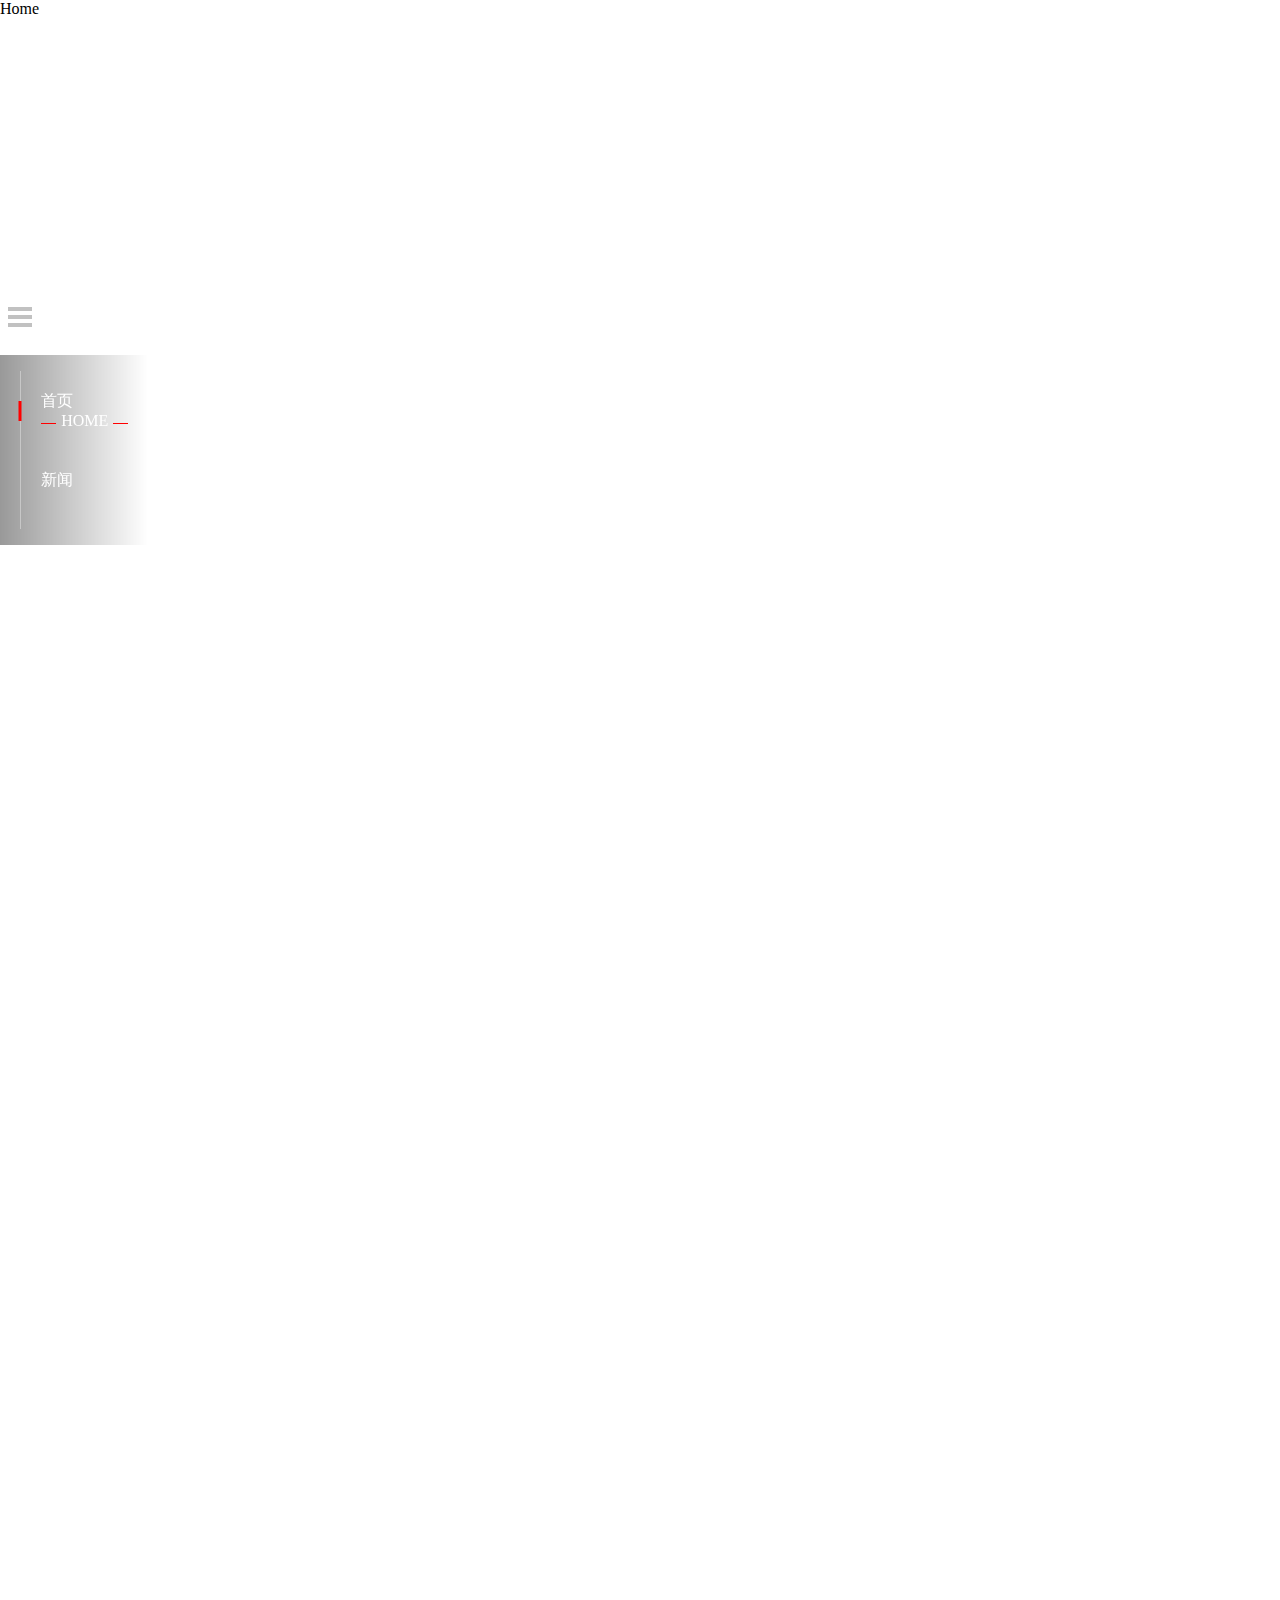
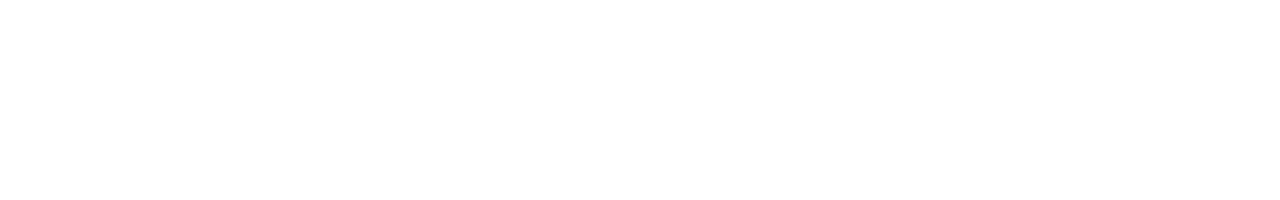
<file: index.html>
<!DOCTYPE html>
<html lang="en">

<head>
    <meta charset="UTF-8">
    <meta name="viewport" content="width=device-width, initial-scale=1.0">
    <title>《战双帕弥什》官网——愿每一位重返地球的人类之子平安</title>
    <link rel="stylesheet" href="./css/common.css">

    <style>
        .home-page {
            background-size: cover;
            background-position: center center;
        }

        .home-page video {
            position: absolute;
            left: 50%;
            top: 50%;
            transform: translate(-50%, -50%);

            width: 100%;
            height: 100%;
            object-fit: cover;
        }
    </style>
</head>

<body>
    <script type="module" src="./components/gr-component/index.js"></script>
    <script type="module" src="./components/gr-carousel/index.js"></script>
    <gr-component active="News">
        <ul slot="aside">
            <gr-aside-item path="Home" title="首页" desc="HOME"></gr-aside-item>
            <gr-aside-item path="News" title="新闻" desc="NEWS"></gr-aside-item>
        </ul>
        <div slot="pages">
            <gr-page path="News">
                <gr-carousel>
                    <gr-carousel-item>1</gr-carousel-item>
                    <gr-carousel-item>
                        <img src="/assets/imgs/home-bg.png" alt="">
                    </gr-carousel-item>
                    <gr-carousel-item>3</gr-carousel-item>
                </gr-carousel>
            </gr-page>
            <gr-page path="Home">Home</gr-page>
        </div>
    </gr-component>

    <!-- <gr-aside></gr-aside>
    <gr-container>
        <gr-page page="Home" class="home-page" style="background-image: url('./assets/imgs/home-bg.png');">
            <video src="./assets/videos/home-video.mp4" autoplay muted loop></video>
        </gr-page>
        <gr-page page="News" class="home-page">
            <h1>News</h1>
        </gr-page>
        <gr-page page="CloudDatabase">
            <h1>CloudDatabase</h1>
        </gr-page>

        <gr-page page="ThemeVideo">
            <h1>ThemeVideo</h1>
        </gr-page>

        <gr-page page="GameWallpaper">
            <h1>GameWallpaper</h1>
        </gr-page>

        <gr-page page="Comics">
            <h1>Comics</h1>
        </gr-page>

        <gr-page page="GameFeature">
            <h1>GameFeature</h1>
        </gr-page>
    </gr-container>

    <script type="module">
        import "./components/common/GrAside.js"

        const aside = document.querySelector("gr-aside");
        aside.addEventListener("gr-aside-load", (e) => {
            aside.routes = [
                {
                    title: "首页",
                    desc: "HOME",
                    hash: "Home"
                },
                {
                    title: "新闻资讯",
                    desc: "NEWS",
                    hash: "News"
                },
                {
                    title: "云端资料库",
                    desc: "DATA",
                    hash: "CloudDatabase"
                },
                {
                    title: "主题影音",
                    desc: "AUDIO&VIDEO",
                    hash: "ThemeVideo"
                },
                {
                    title: "游戏壁纸",
                    desc: "PICTURE",
                    hash: "GameWallpaper"
                },
                {
                    title: "游戏衍生",
                    desc: "OTHERS",
                    hash: "Comics"
                },
                {
                    title: "游戏特色",
                    desc: "FEATURES",
                    hash: "GameFeature"
                },
            ];
        });

    </script>

    <script type="module">
        import "./components/common/GrContainer.js";


    </script> -->
</body>

</html>
</file>
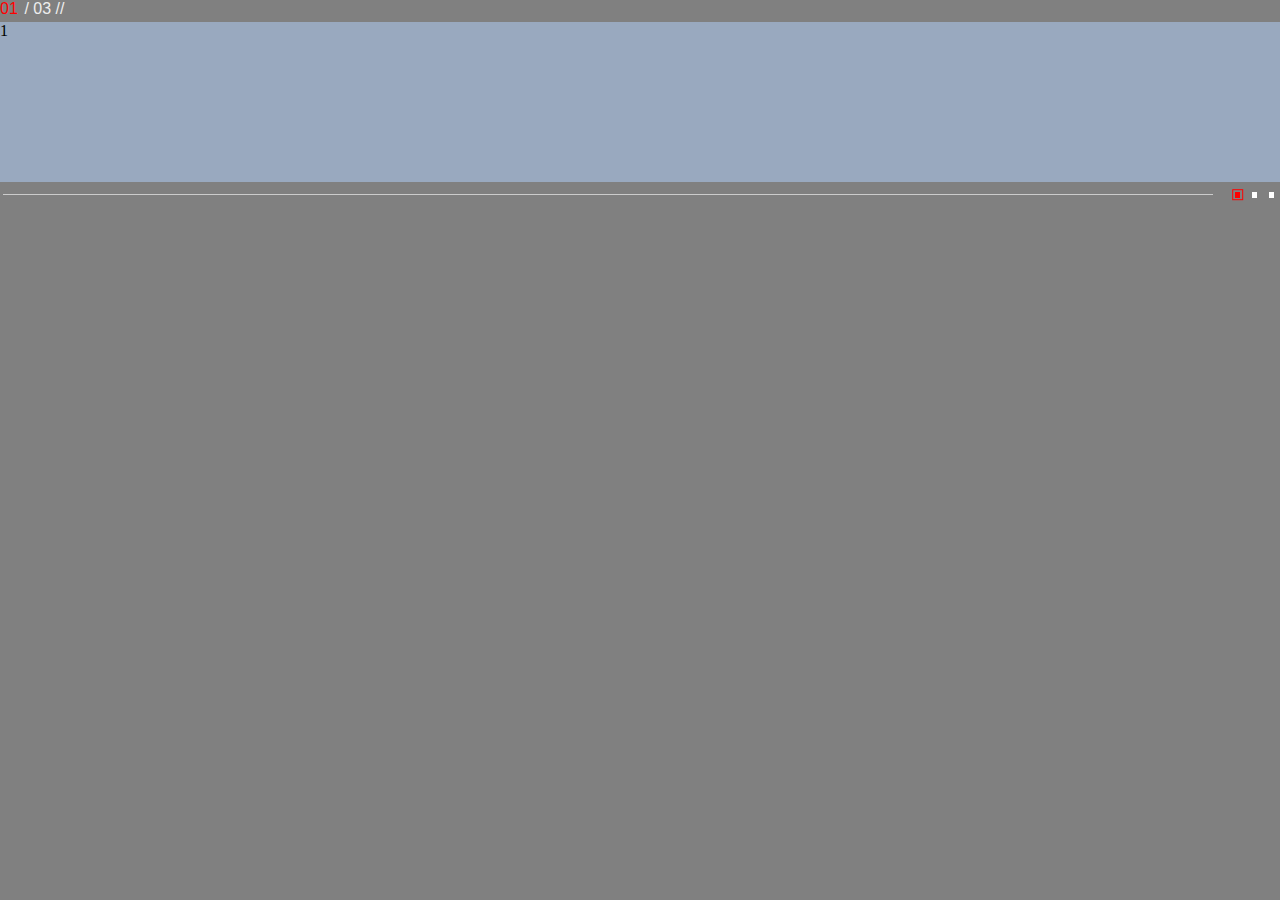
<file: GrCarousel/index.html>
<!DOCTYPE html>
<html lang="en">

<head>
    <meta charset="UTF-8">
    <meta name="viewport" content="width=device-width, initial-scale=1.0">
    <title>Document</title>
    <style>
        html,
        body {
            width: 100%;
            height: 100%;

            margin: 0;
            padding: 0;

            user-select: none;

            background-color: gray;
        }
    </style>
</head>

<body>

    <gr-carousel>
        <gr-carousel-item>1</gr-carousel-item>
        <gr-carousel-item>
            <img src="/assets/imgs/home-bg.png" alt="">
        </gr-carousel-item>
        <gr-carousel-item>3</gr-carousel-item>
    </gr-carousel>

    <script type="module">
        import "./index.js"
    </script>
</body>

</html>
</file>
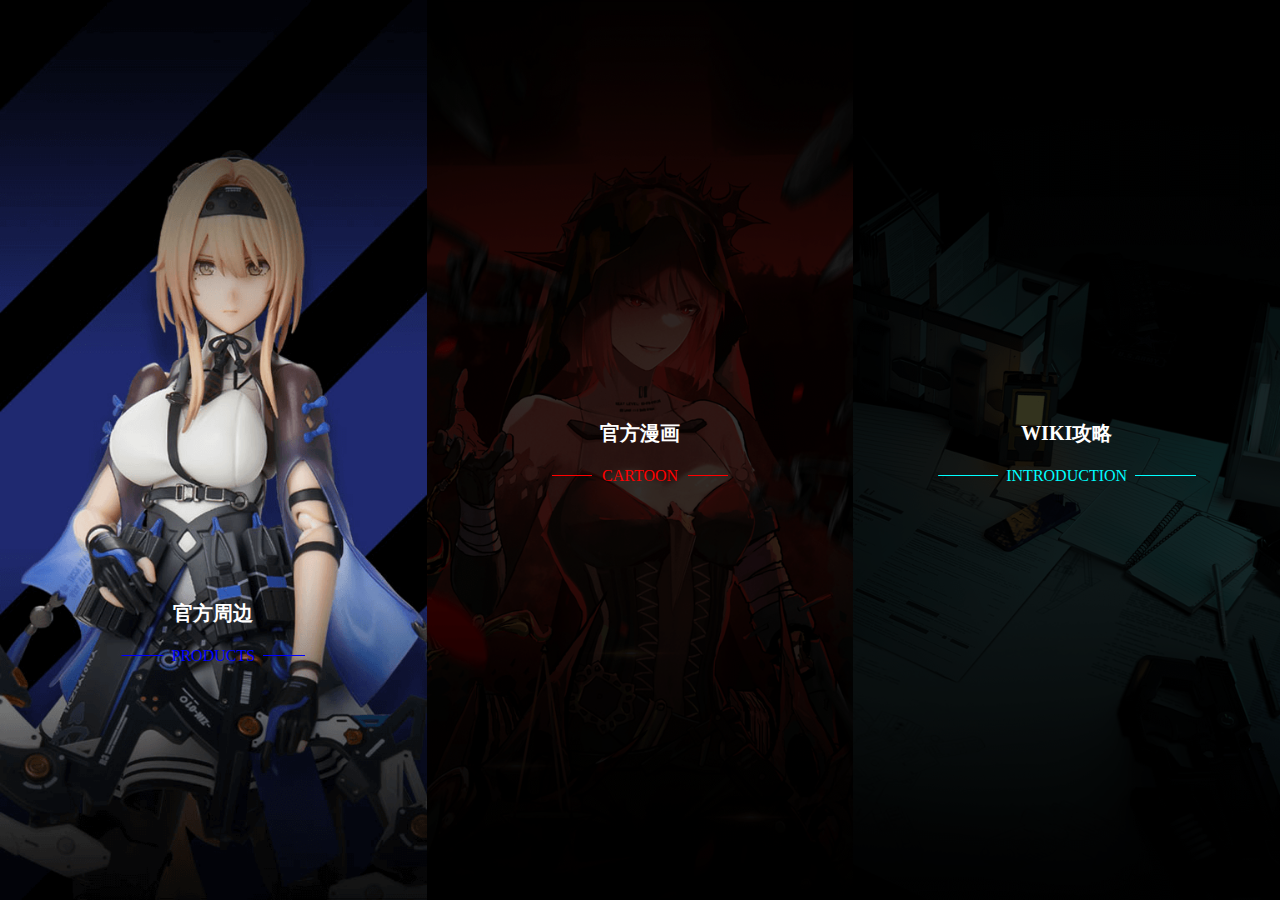
<file: components/gr-card/index.html>
<!DOCTYPE html>
<html lang="en">

<head>
    <meta charset="UTF-8">
    <meta name="viewport" content="width=device-width, initial-scale=1.0">
    <title>Document</title>
    <style>
        html,
        body {
            width: 100%;
            height: 100%;

            margin: 0;
            padding: 0;

        }

        .main-wrap {
            width: 100%;
            height: 100%;

            display: flex;
        }
    </style>
</head>

<body>
    <script type="module" src="./index.js"></script>
    <div class="main-wrap">
        <gr-hover-card title="官方周边" desc="products" color="blue"
            style="background-image: url(../../assets/imgs/other/官方周边.png);">
        </gr-hover-card>
        <gr-hover-card title="官方漫画" desc="cartoon" color="red"
            style="background-image: url(../../assets/imgs/other/官方漫画.png);"></gr-hover-card>
        <gr-hover-card title="WIKI攻略" desc="introduction" color="aqua"
            style="background-image: url(../../assets/imgs/other/WIKI攻略.png);"></gr-hover-card>
    </div>
</body>

</html>
</file>
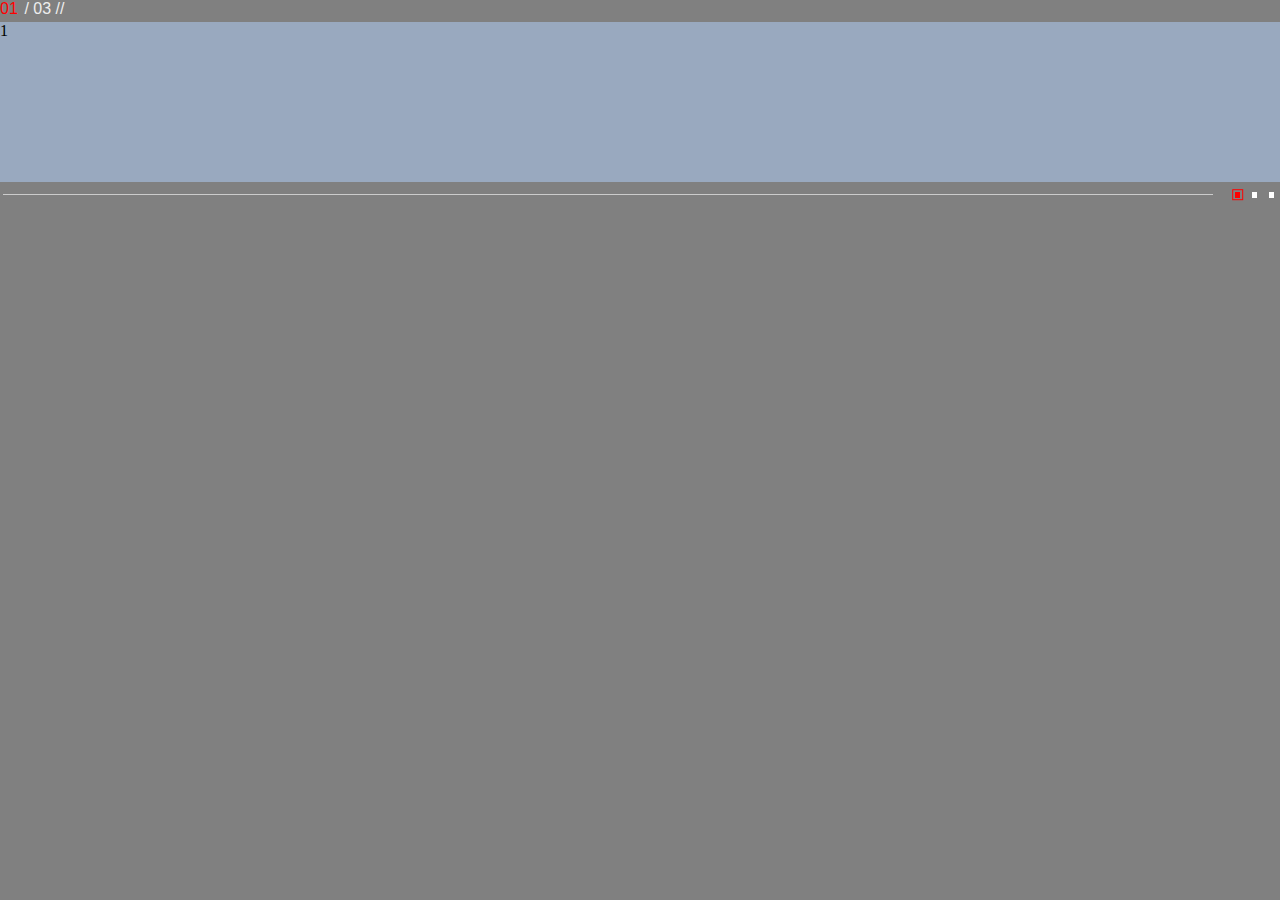
<file: components/gr-carousel/index.html>
<!DOCTYPE html>
<html lang="en">

<head>
    <meta charset="UTF-8">
    <meta name="viewport" content="width=device-width, initial-scale=1.0">
    <title>Document</title>
    <style>
        html,
        body {
            width: 100%;
            height: 100%;

            margin: 0;
            padding: 0;

            user-select: none;

            background-color: gray;
        }
    </style>
</head>

<body>

    <gr-carousel>
        <gr-carousel-item>1</gr-carousel-item>
        <gr-carousel-item>
            <img src="../../assets/imgs/home-bg.png" alt="">
        </gr-carousel-item>
        <gr-carousel-item>3</gr-carousel-item>
    </gr-carousel>

    <script type="module">
        import "./index.js"
    </script>
</body>

</html>
</file>
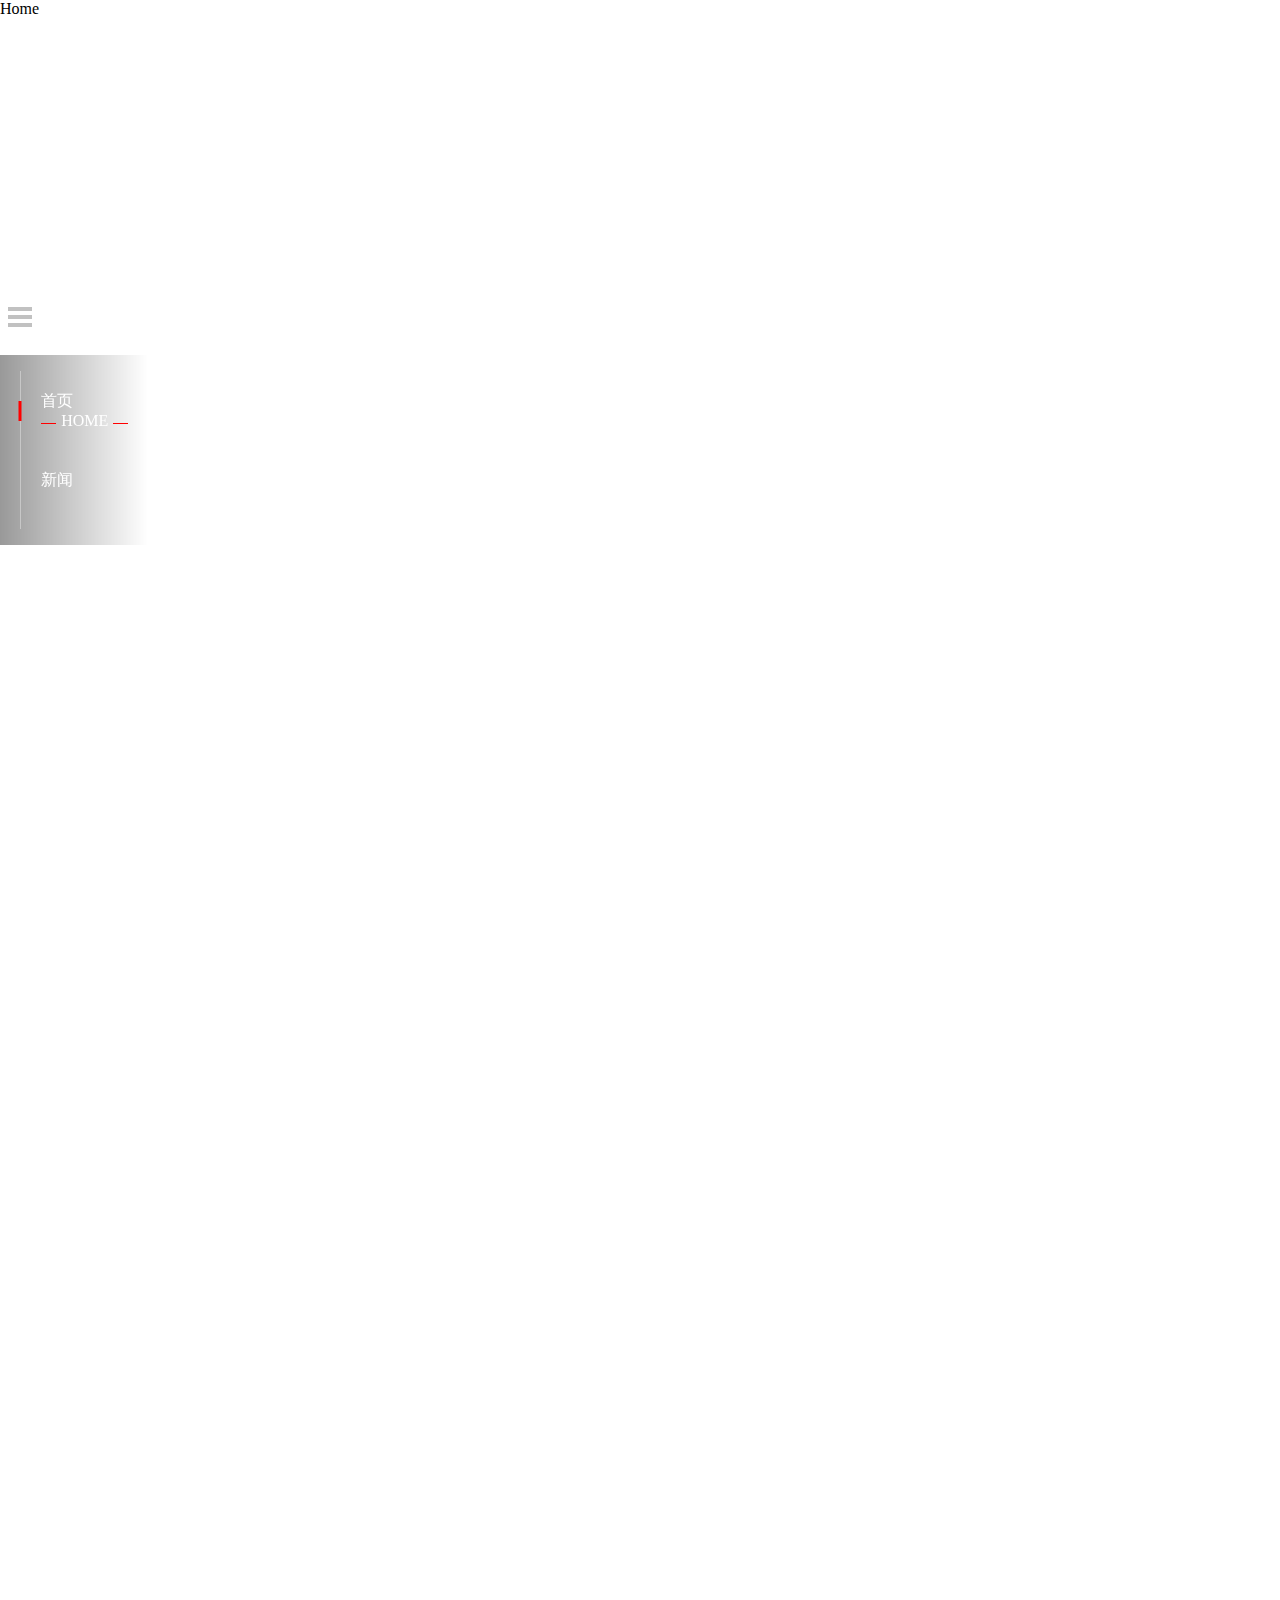
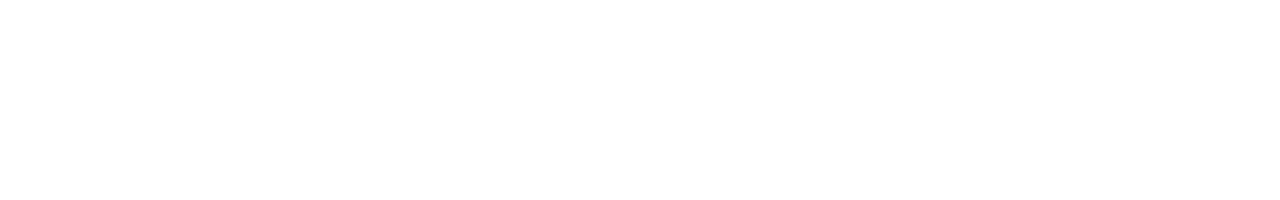
<file: components/gr-component/index.html>
<!DOCTYPE html>
<html lang="en">

<head>
    <meta charset="UTF-8">
    <meta name="viewport" content="width=device-width, initial-scale=1.0">
    <title>Document</title>
    <style>
        html,
        body {
            padding: 0;
            margin: 0;

            overflow: hidden;
        }
    </style>
</head>

<body>
    <gr-component>
        <ul slot="aside">
            <gr-aside-item path="Home" title="首页" desc="HOME"></gr-aside-item>
            <gr-aside-item path="News" title="新闻" desc="NEWS"></gr-aside-item>
        </ul>
        <div slot="pages">
            <gr-page path="News">News</gr-page>
            <gr-page path="Home">Home</gr-page>
        </div>
    </gr-component>

    <script type="module">
        import "./index.js"

        const gc = document.querySelector("gr-component");
        gc.addEventListener("gr-component-load", e => {
            console.log("gr-component is load");
        });

        gc.addEventListener("gr-aside-toggle", e => {
            console.log(e.detail);
        });
    </script>
</body>

</html>
</file>
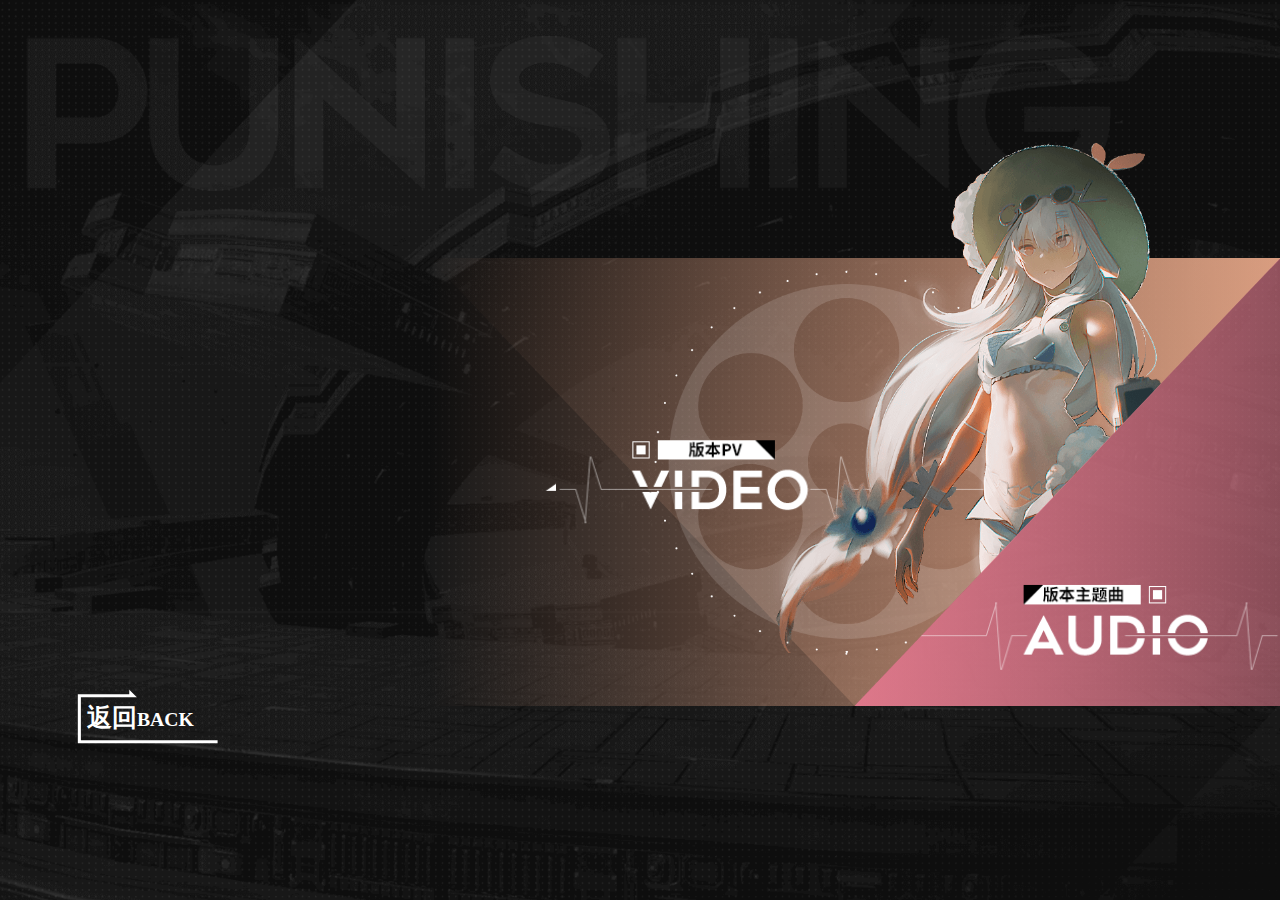
<file: components/gr-media/index.html>
<!DOCTYPE html>
<html lang="en">

<head>
    <meta charset="UTF-8">
    <meta name="viewport" content="width=device-width, initial-scale=1.0">
    <title>Document</title>
    <style>
        html,
        body {
            width: 100vw;
            height: 100vh;

            padding: 0;
            margin: 0;

            background-image: url(../../assets/imgs/video-bg.png);
            background-size: cover;
        }

        .gr-media-container {
            width: 100vw;
            height: 50vw;
            display: flex;
            background-color: transparent;
            position: absolute;
            top: 50%;
            transform: translateY(-50%);
            overflow: hidden;

            .left-video-wrap,
            .right-audio-wrap {
                position: relative;
                box-sizing: border-box;
                height: 50vw;
                width: 50vw;

                padding: 10vw 0;

                .role {
                    position: absolute;
                    width: 40vw;
                    height: 40vw;
                    object-fit: contain;

                    pointer-events: none;
                    user-select: none;

                    transition: transform .5s, filter .5s;
                }
            }


            .icon-animate {
                transition: filter .5s, left .5s;
            }

            .left-bg,
            .right-bg {
                position: relative;
                height: 35vw;
                width: 66.55vw;

                transition: transform .5s;

                &::before {
                    content: "";
                    position: absolute;

                    width: 100%;
                    height: 100%;
                }

                .icon-animate {
                    box-sizing: border-box;

                    position: absolute;

                    width: 30vw;
                    height: 30vw;

                    background-size: contain;
                }

                .media-title {
                    position: absolute;
                    top: 50%;

                    width: 35vw;

                    cursor: pointer;

                    transition: transform 0.5s;
                }
            }

            .left-video-wrap {
                .left-bg {
                    background-image: linear-gradient(to left, rgb(217, 157, 128), transparent);

                    clip-path: polygon(0 0, 0 50%, 0 100%, 50% 100%, 100% 0);

                    &::before {
                        background-image: linear-gradient(-45deg, rgba(217, 158, 128, 0.4), transparent);

                        clip-path: polygon(0 0, 100% 0, 100% 100%, 50% 100%);
                    }

                    .video-animate {
                        left: 30%;
                        top: 50%;
                        transform: translate(-30%, -55%);

                        background-image: url(../../assets/imgs/video-page/video-icon.png);

                        animation: rotate-video 15s infinite linear;
                    }

                    .video-title {
                        left: 40%;
                        transform: translate(-50%, -50%);

                        &:hover {
                            transform: translate(-55%, -50%);
                        }
                    }
                }

                .role {
                    clip-path: polygon(0 0, 0 50%, 0 100%, 35% 99%, 129% 0);
                    top: 1vw;
                    right: -13.5vw;
                }
            }

            .right-audio-wrap {
                .right-bg {
                    background-image: linear-gradient(to right, rgb(222, 120, 138), transparent);

                    clip-path: polygon(100% 0, 100% 100%, 0 100%, 50% 0);

                    transform: translateX(-16.75vw);

                    &::before {
                        background-image: linear-gradient(125deg, rgba(222, 120, 139, 0.4), transparent);

                        clip-path: polygon(0 0, 50% 0, 100% 100%, 0 100%);
                    }

                    .audio-animate {
                        left: 30%;
                        top: 50%;
                        transform: translate(30%, -45%);

                        background-image: url(./assets/imgs/audio-icon.png);
                        background-size: contain;

                        animation: rotate-audio 15s infinite linear;
                    }

                    .audio-title {
                        right: 35%;
                        transform: translate(50%, -50%);

                        &:hover {
                            transform: translate(55%, -50%);
                        }
                    }
                }

                .role {
                    transform: rotate(-1.25deg);
                    bottom: -3.45vw;
                    left: -13.2vw;
                }
            }

            &.is-video-active {
                .left-video-wrap {
                    .left-bg {
                        transform: translateX(33.5vw);
                    }

                    .role {
                        transform: translateX(33.5vw);
                    }

                    .icon-animate {
                        left: 40%;
                    }

                    .back-to-main {
                        position: absolute;

                        width: 12vw;
                        height: 8vw;

                        top: 40vw;
                        left: 5vw;
                    }
                }

                .right-audio-wrap {
                    .right-bg {
                        transform: translateX(16.75vw);

                        .media-title {
                            right: 75%;
                            top: 90%;
                            transform: translate(50%, -90%);
                        }
                    }

                    .role {
                        transform: translateX(33.5vw);
                        filter: opacity(0);
                    }

                    .icon-animate {
                        filter: opacity(0);
                    }
                }
            }

            &.is-audio-active {
                .right-audio-wrap {
                    .right-bg {
                        transform: translateX(-50.25vw);
                    }

                    .role {
                        transform: translateX(-33.5vw) rotate(-1.25deg);
                    }

                    .icon-animate {
                        left: 30%;
                        /* filter: opacity(0); */
                    }
                }

                .left-video-wrap {
                    .left-bg {
                        transform: translateX(-33.5vw);

                        .media-title {
                            left: 80%;
                            top: 10%;
                            transform: translate(-55%, -10%);
                        }
                    }

                    .role {
                        transform: translateX(-33.5vw);
                        filter: opacity(0);
                    }

                    .icon-animate {
                        filter: opacity(0);
                    }
                }
            }
        }

        @keyframes rotate-video {
            to {
                transform: translate(-30%, -55%) rotate(360deg);
            }
        }

        @keyframes rotate-audio {
            to {
                transform: translate(30%, -45%) rotate(360deg);
            }
        }
    </style>
</head>

<body>
    <script type="module" src="./components/gr-back/index.js"></script>
    <div class="gr-media-container">
        <section class="left-video-wrap">
            <div class="left-bg">
                <div class="icon-animate video-animate"></div>
                <img class="media-title video-title" src="./assets/imgs/video-title.png" alt="audio-title">
            </div>
            <img class="role" src="./assets/imgs/video.png" alt="video-role">
            <div class="video-swiper-wrap">
                <gr-back class="back-to-main"></gr-back>
            </div>
        </section>
        <section class="right-audio-wrap">
            <div class="right-bg">
                <div class="icon-animate audio-animate"></div>
                <img class="media-title audio-title" src="./assets/imgs/audio-title.png" alt="audio-title">
            </div>
            <img class="role" src="./assets/imgs/audio.png" alt="audio-role">
        </section>
    </div>

    <script>
        const els = {
            container: document.querySelector(".gr-media-container"),
            videoBtn: document.querySelector(".video-title"),
            audioBtn: document.querySelector(".audio-title"),

            leftBackBtn: document.querySelector(".back-to-main"),
        }

        const methods = {}

        els.container.classList.add("is-video-active");

        els.leftBackBtn.addEventListener("click", () => {
            els.container.classList.remove("is-video-active");
            els.container.classList.remove("is-audio-active");
        })

        els.videoBtn.addEventListener("click", () => {
            els.container.classList.remove("is-audio-active");
            els.container.classList.add("is-video-active");
        })

        els.audioBtn.addEventListener("click", () => {
            els.container.classList.remove("is-video-active");
            els.container.classList.add("is-audio-active");
        })
    </script>
</body>

</html>
</file>
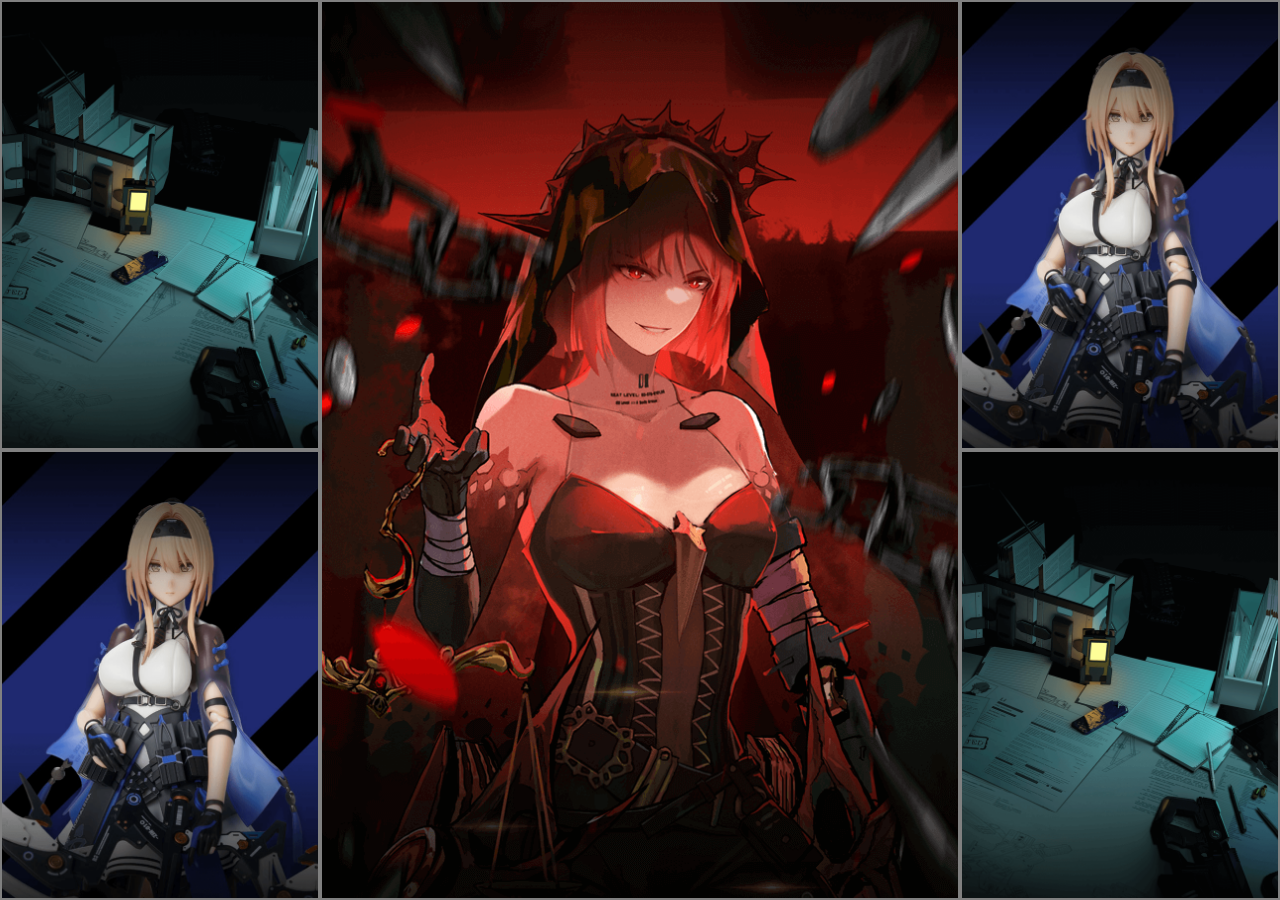
<file: components/gr-picture/index.html>
<!DOCTYPE html>
<html lang="en">

<head>
    <meta charset="UTF-8">
    <meta name="viewport" content="width=device-width, initial-scale=1.0">
    <title>Document</title>
    <style>
        html,
        body {
            margin: 0;
            padding: 0;

            width: 100%;
            height: 100%;

            background-color: gray;
        }
    </style>
</head>

<body>
    <gr-picture></gr-picture>
    <script type="module">
        import "./index.js"

        const handleURL = (href) => {
            return new URL(href,import.meta.url).href;
        }

        console.log(new URL("../../assets/imgs/other/WIKI攻略.png", import.meta.url).href);

        const mockData = [
            "../../assets/imgs/other/WIKI攻略.png",
            "../../assets/imgs/other/官方周边.png",
            "../../assets/imgs/other/官方漫画.png",
            "../../assets/imgs/other/官方周边.png",
            "../../assets/imgs/other/WIKI攻略.png"
        ];

        const mockFetchData = () => {
            return new Promise((resolve, reject) => {
                setTimeout(() => {
                    resolve({ data: mockData })
                }, 200);
            })
        }

        const container = document.querySelector("gr-picture");
        mockFetchData().then(res => {
            container.pictures = res.data;
        })
    </script>
</body>

</html>
</file>
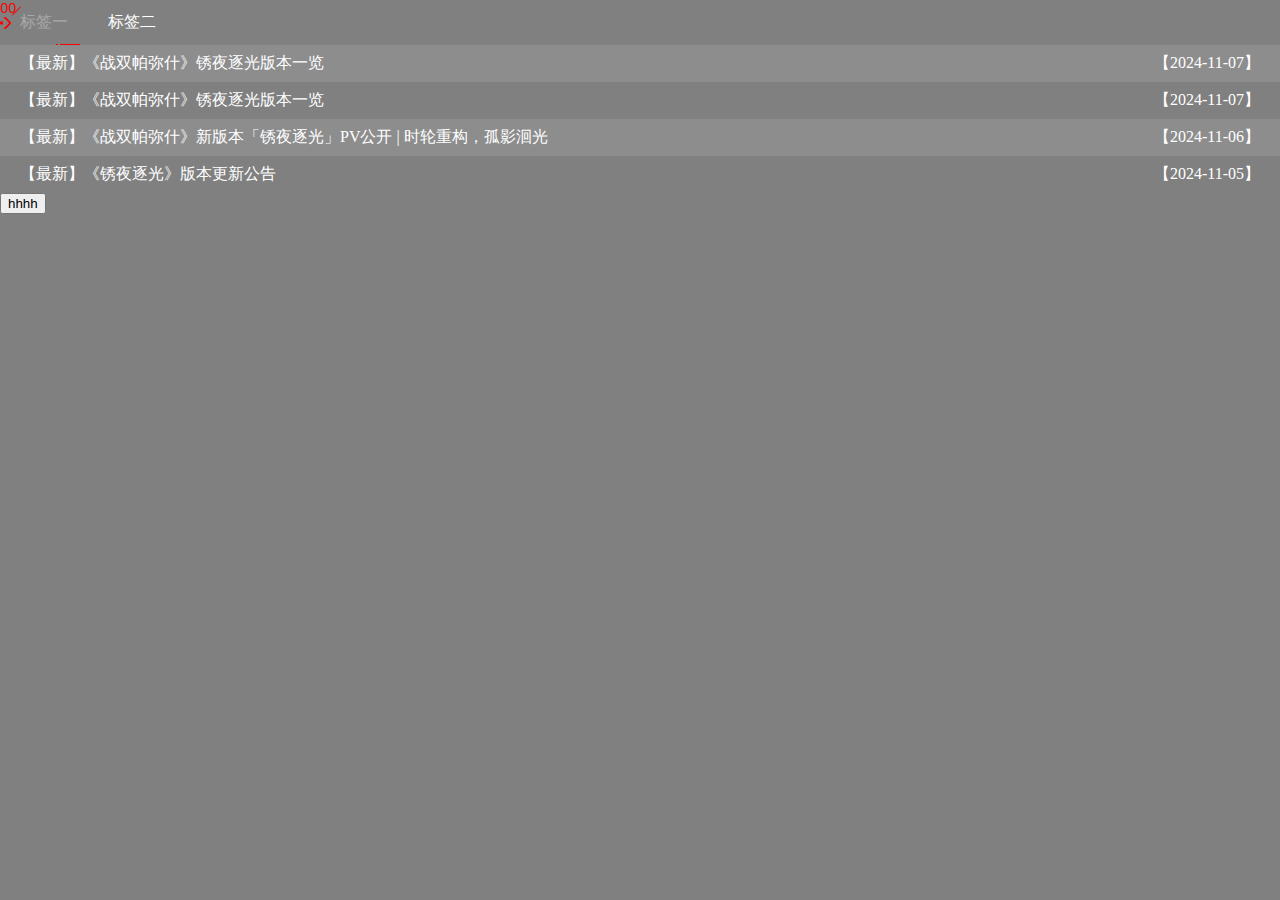
<file: components/gr-tabs/index.html>
<!DOCTYPE html>
<html lang="en">

<head>
    <meta charset="UTF-8">
    <meta name="viewport" content="width=device-width, initial-scale=1.0">
    <title>Document</title>
    <style>
        html,
        body {
            margin: 0;
            padding: 0;

            width: 100%;
            height: 100%;

            background-color: gray;
        }
    </style>
</head>

<body>
    <gr-tabs id="grTab">
        <gr-tab title="标签一">
            <gr-list>
                <div slot="prefix">【最新】</div>
                <div>《战双帕弥什》锈夜逐光版本一览</div>
                <div slot="suffix">【2024-11-07】</div>
            </gr-list>
        </gr-tab>
        <gr-tab title="标签二">
            <gr-list>
                <div slot="prefix">【攻略】</div>
                <div>content</div>
                <div slot="suffix">【2023-11-07】</div>
            </gr-list>
        </gr-tab>
        <div slot="footer">
            <button>hhhh</button>
        </div>
    </gr-tabs>

    <script type="module">
        import "./index.js"

        const mockList = [
            {
                prefix: "【最新】",
                content: "《战双帕弥什》锈夜逐光版本一览",
                surfix: "【2024-11-07】",
                href: ""
            },
            {
                prefix: "【最新】",
                content: "《战双帕弥什》新版本「锈夜逐光」PV公开 | 时轮重构，孤影洄光",
                surfix: "【2024-11-06】",
                href: ""
            },
            {
                prefix: "【最新】",
                content: "《锈夜逐光》版本更新公告",
                surfix: "【2024-11-05】",
                href: ""
            },
        ];

        const grTab = document.querySelector("#grTab");
        const fetchData = () => new Promise(resolve => {
            setTimeout(() => {
                resolve({ data: mockList })
            }, 200);
        })
        grTab.addEventListener("gr-tabs-load", async () => {
            const tab1 = grTab.shadowRoot.querySelector("[data-tab-title='标签一']");
            fetchData().then(res => {
                const template = window.$renderGrList(tab1, res.data);

            })
        });
    </script>
</body>

</html>
</file>
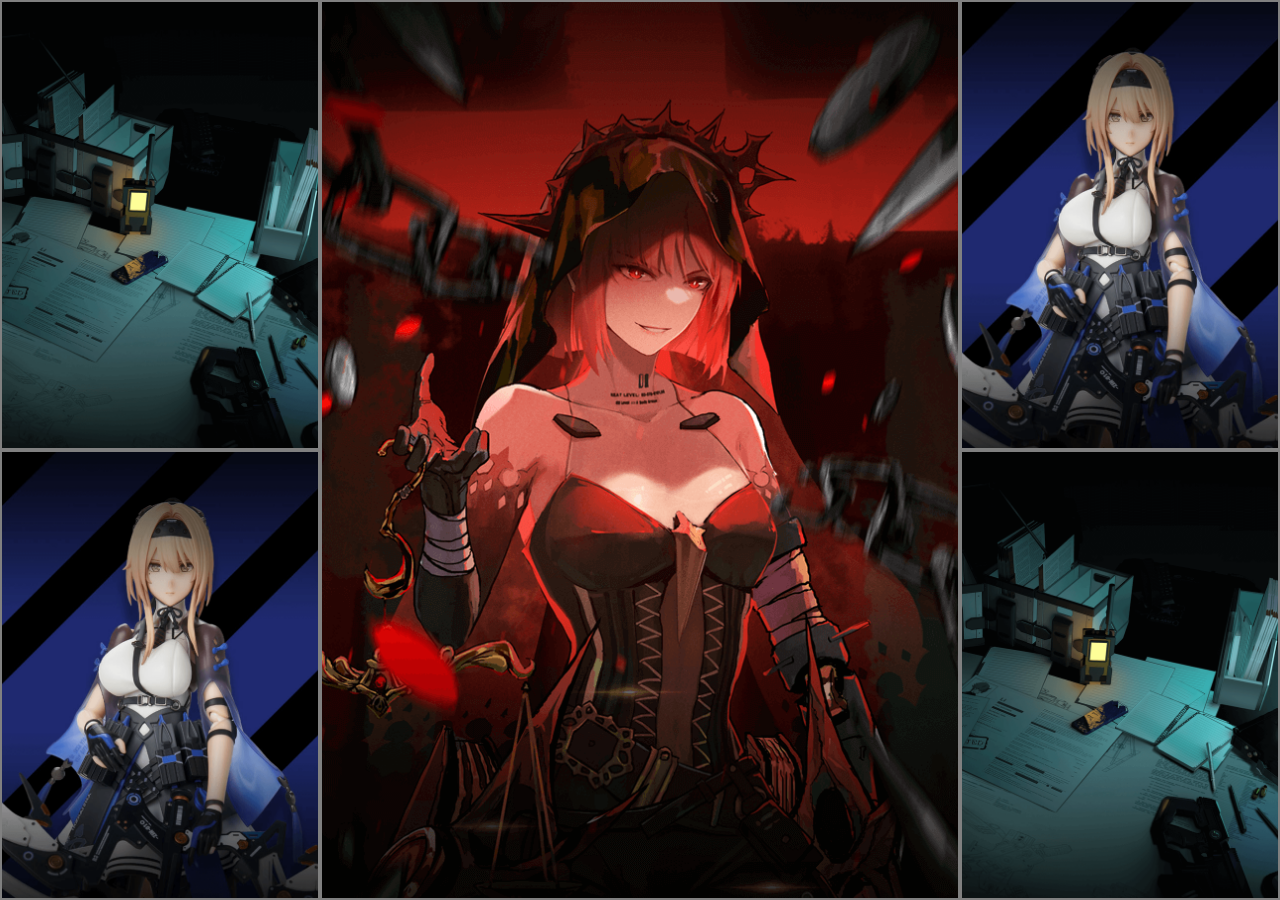
<file: components/gr-picture/components/gr-infinate-scroll/index.html>
<!DOCTYPE html>
<html lang="en">

<head>
    <meta charset="UTF-8">
    <meta name="viewport" content="width=device-width, initial-scale=1.0">
    <title>Document</title>
    <style>
        html,
        body {
            margin: 0;
            padding: 0;

            width: 100%;
            height: 100%;

            background-color: gray;
            overflow: hidden;
        }

        .main-container {
            width: 100%;
            height: 100%;

            overflow: auto;
        }
    </style>
</head>

<body>
    <script type="module" src="../../index.js"></script>
    <script src="./utils/renderer.js"></script>
    <div class="main-container"></div>

    <script type="module">
        const mockData = [
            "../../../../assets/imgs/other/WIKI攻略.png",
            "../../../../assets/imgs/other/官方周边.png",
            "../../../../assets/imgs/other/官方漫画.png",
            "../../../../assets/imgs/other/官方周边.png",
            "../../../../assets/imgs/other/WIKI攻略.png",
            "../../../../assets/imgs/home-bg.png",
            "../../../../assets/imgs/other/WIKI攻略.png",
            "../../../../assets/imgs/other/官方周边.png",
            "../../../../assets/imgs/other/官方漫画.png",
            "../../../../assets/imgs/other/官方周边.png",
            "../../../../assets/imgs/other/WIKI攻略.png",
            "../../../../assets/imgs/other/WIKI攻略.png",
        ];

        const container = document.querySelector(".main-container");
        window.$GrPictureInfinateScrollRenderer({ root: container, urls: mockData });

        document.addEventListener("gr-picture-render-finished", () => {
            console.log(1);
        })
    </script>
</body>

</html>
</file>
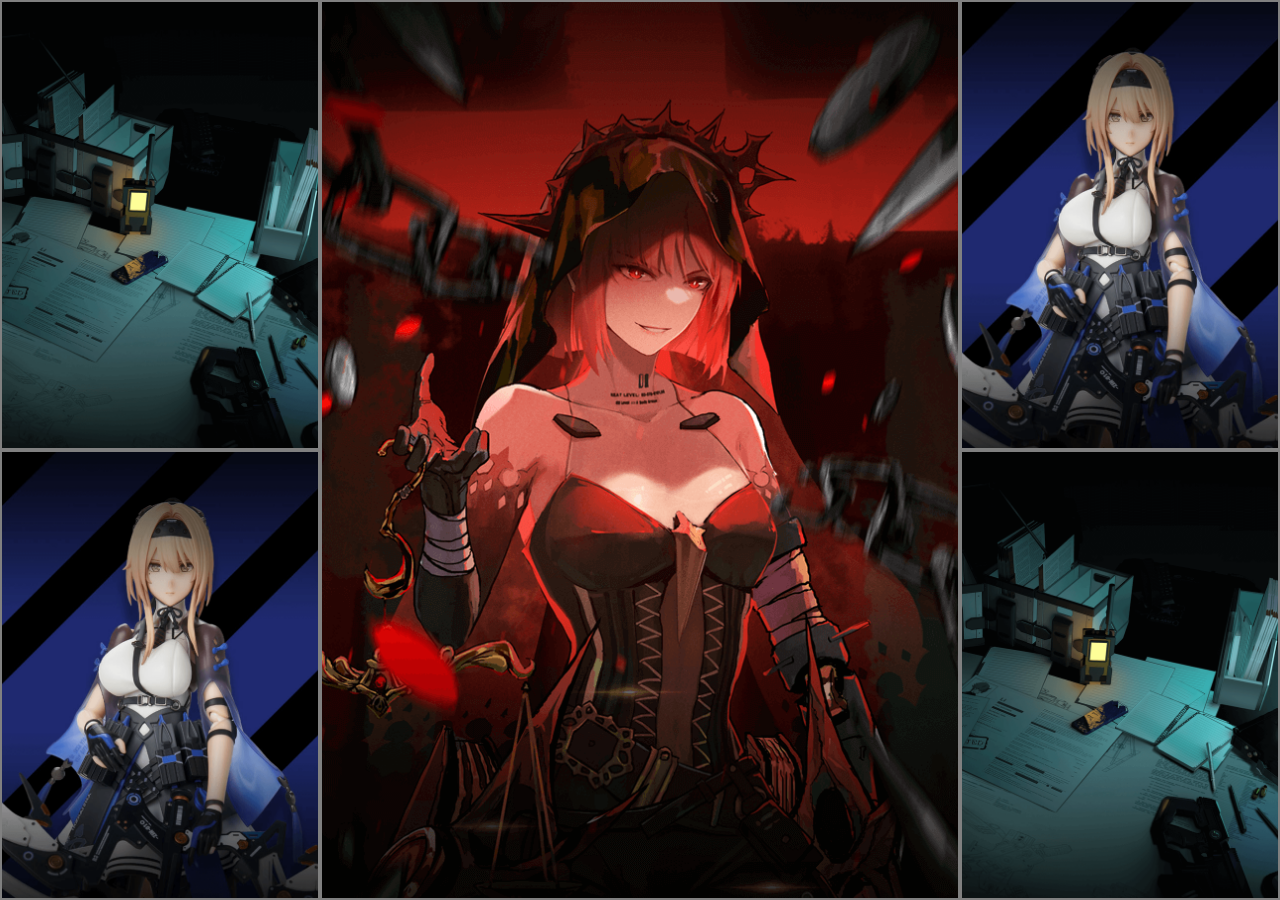
<file: components/gr-picture/utils/renderer.html>
<!DOCTYPE html>
<html lang="en">

<head>
    <meta charset="UTF-8">
    <meta name="viewport" content="width=device-width, initial-scale=1.0">
    <title>Document</title>
    <style>
        html,
        body {
            margin: 0;
            padding: 0;

            width: 100%;
            height: 100%;

            background-color: gray;
            overflow: hidden;
        }

        .main-container {
            width: 100%;
            height: 100%;

            overflow: auto;
        }
    </style>
</head>

<body>
    <script type="module" src="../index.js"></script>
    <div class="main-container"></div>

    <script type="module">
        const mockData = [
            "../../../assets/imgs/other/WIKI攻略.png",
            "../../../assets/imgs/other/官方周边.png",
            "../../../assets/imgs/other/官方漫画.png",
            "../../../assets/imgs/other/官方周边.png",
            "../../../assets/imgs/other/WIKI攻略.png",
            "../../../assets/imgs/home-bg.png",
            "../../../assets/imgs/other/WIKI攻略.png",
            "../../../assets/imgs/other/官方周边.png",
            "../../../assets/imgs/other/官方漫画.png",
            "../../../assets/imgs/other/官方周边.png",
            "../../../assets/imgs/other/WIKI攻略.png",
            "../../../assets/imgs/other/WIKI攻略.png",
        ];

        const container = document.querySelector(".main-container");
        window.$GrPictureInfinateScrollRenderer({ root: container, urls: mockData });

        document.addEventListener("gr-picture-render-finished", () => {
            console.log("finished");
        })
    </script>
</body>

</html>
</file>
<file: css/common.css>
html,
body {
  margin: 0;
  padding: 0;
  overflow: hidden;
}
</file>
